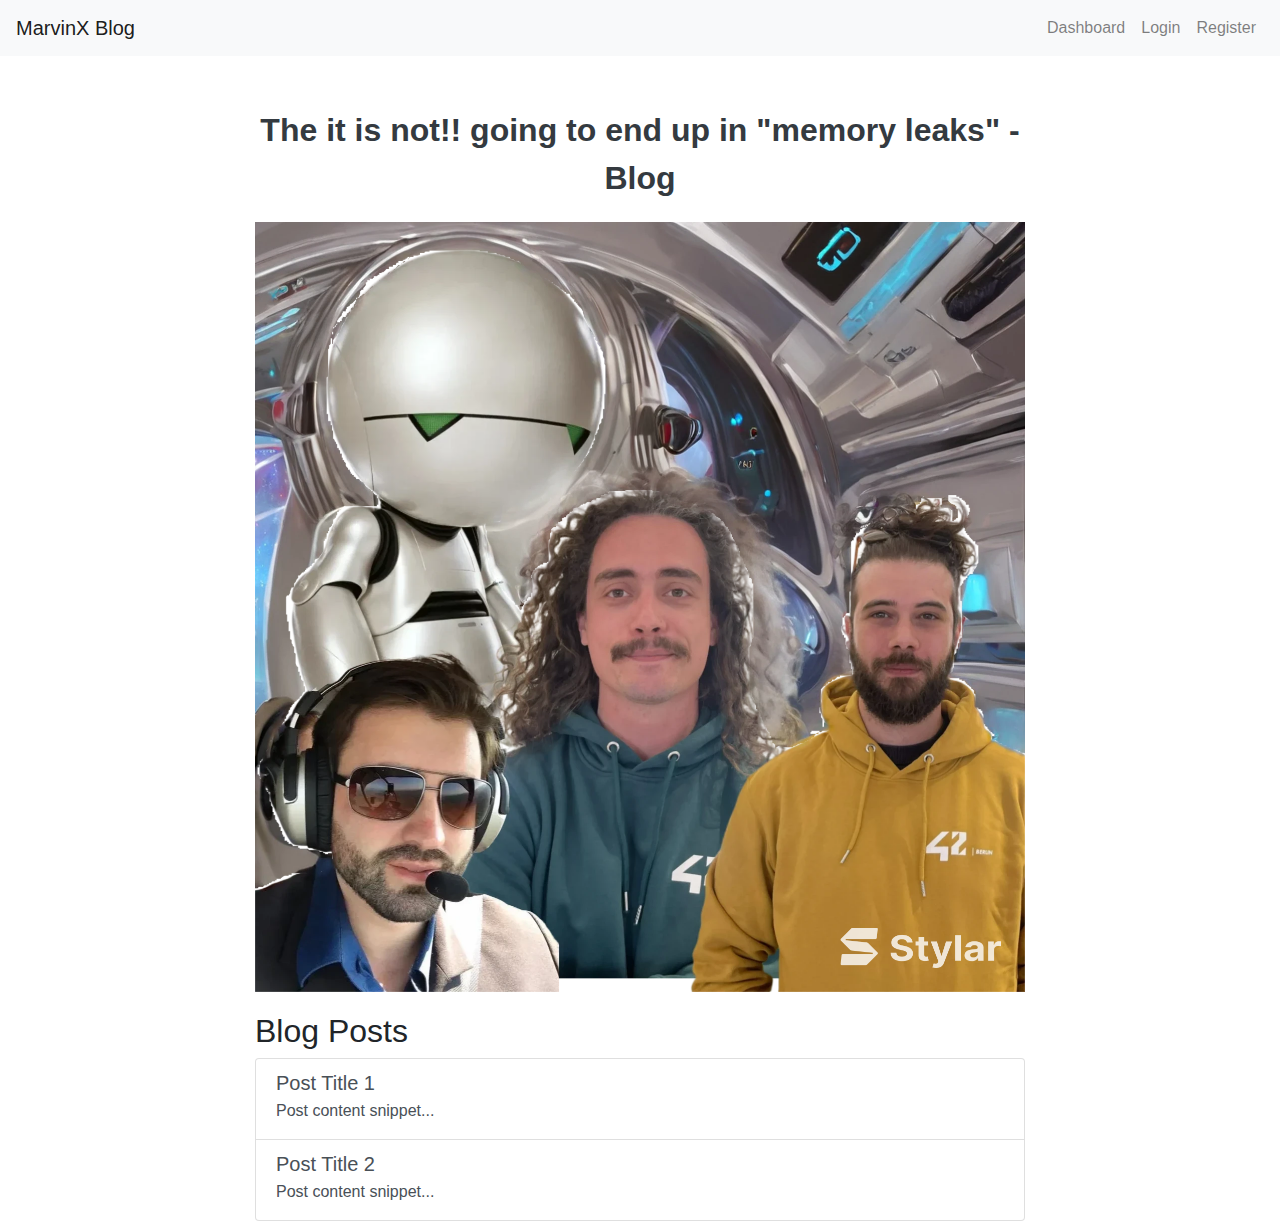
<file: extra/blog/index.html>
<!DOCTYPE html>
<html lang="en">

<head>
    <meta charset="UTF-8">
    <meta name="viewport" content="width=device-width, initial-scale=1.0">
    <title>Blog Posts</title>
    <link href="https://stackpath.bootstrapcdn.com/bootstrap/4.5.2/css/bootstrap.min.css" rel="stylesheet">
    <style>
        .container {
            max-width: 800px;
            margin-top: 50px;
        }

        .header-image {
            text-align: center;
            margin-bottom: 20px;
        }

        .header-image img {
            max-width: 100%;
            height: auto;
        }

        .header-title {
            text-align: center;
            margin-bottom: 20px;
            font-family: 'Arial', sans-serif;
            font-size: 2em;
            font-weight: bold;
            color: #343a40;
        }
    </style>
</head>

<body>
    <nav class="navbar navbar-expand-lg navbar-light bg-light">
        <a class="navbar-brand" href="/">MarvinX Blog</a>
        <button class="navbar-toggler" type="button" data-toggle="collapse" data-target="#navbarNav" aria-controls="navbarNav" aria-expanded="false" aria-label="Toggle navigation">
            <span class="navbar-toggler-icon"></span>
        </button>
        <div class="collapse navbar-collapse" id="navbarNav">
            <ul class="navbar-nav ml-auto">
                <li class="nav-item">
                    <a class="nav-link" href="/dashboard">Dashboard</a>
                </li>
                <li class="nav-item">
                    <a class="nav-link" href="login.html">Login</a>
                </li>
                <li class="nav-item">
                    <a class="nav-link" href="register.html">Register</a>
                </li>
            </ul>
        </div>
    </nav>
    <div class="container">
        <div class="header-title">The it is not!! going to end up in "memory leaks" - Blog</div>
        <div class="header-image">
            <img src="images/Layer5.png" alt="Header Image">
        </div>
        <h2>Blog Posts</h2>
        <div class="list-group">
            <a href="create_post.html" class="list-group-item list-group-item-action">
                <h5 class="mb-1">Post Title 1</h5>
                <p class="mb-1">Post content snippet...</p>
            </a>
            <a href="/post/2" class="list-group-item list-group-item-action">
                <h5 class="mb-1">Post Title 2</h5>
                <p class="mb-1">Post content snippet...</p>
            </a>
            <!-- Add more posts here -->
        </div>
    </div>
    <script src="https://code.jquery.com/jquery-3.5.1.slim.min.js"></script>
    <script src="https://cdn.jsdelivr.net/npm/@popperjs/core@2.5.2/dist/umd/popper.min.js"></script>
    <script src="https://stackpath.bootstrapcdn.com/bootstrap/4.5.2/js/bootstrap.min.js"></script>
</body>

</html>
</file>
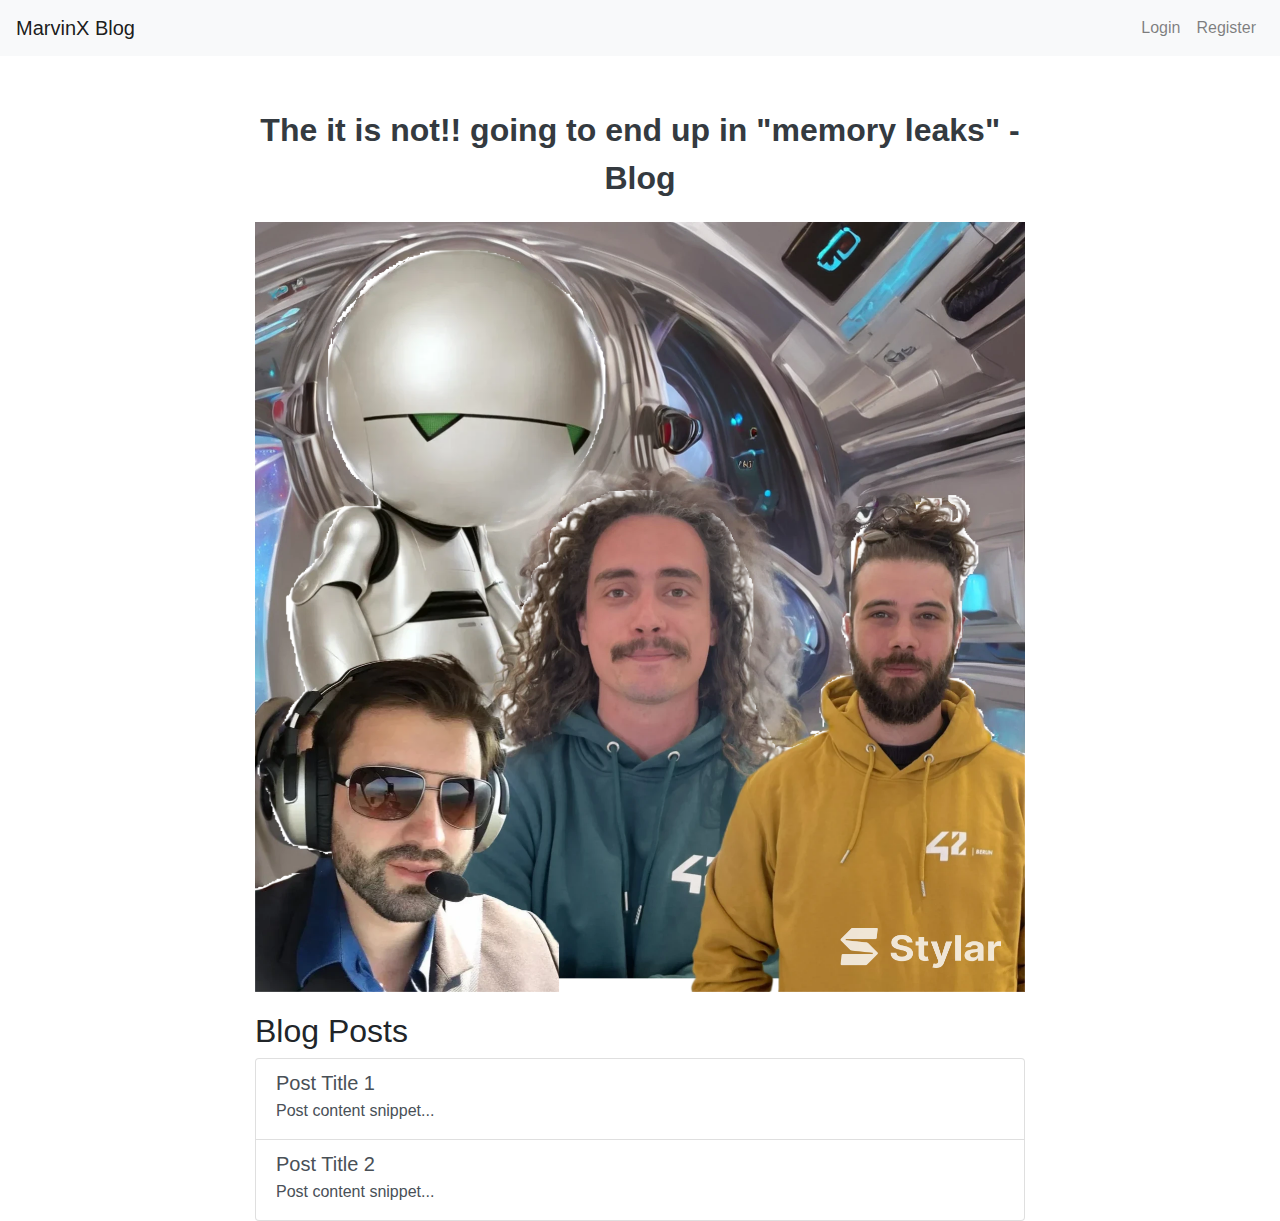
<file: extra/HTML/index.html>
<!DOCTYPE html>
<html lang="en">

<head>
    <meta charset="UTF-8">
    <meta name="viewport" content="width=device-width, initial-scale=1.0">
    <title>Blog Posts</title>
    <link href="https://stackpath.bootstrapcdn.com/bootstrap/4.5.2/css/bootstrap.min.css" rel="stylesheet">
    <style>
        .container {
            max-width: 800px;
            margin-top: 50px;
        }

        .header-image {
            text-align: center;
            margin-bottom: 20px;
        }

        .header-image img {
            max-width: 100%;
            height: auto;
        }

        .header-title {
            text-align: center;
            margin-bottom: 20px;
            font-family: 'Arial', sans-serif;
            font-size: 2em;
            font-weight: bold;
            color: #343a40;
        }
    </style>
</head>

<body>
    <nav class="navbar navbar-expand-lg navbar-light bg-light">
        <a class="navbar-brand" href="/">MarvinX Blog</a>
        <button class="navbar-toggler" type="button" data-toggle="collapse" data-target="#navbarNav" aria-controls="navbarNav" aria-expanded="false" aria-label="Toggle navigation">
            <span class="navbar-toggler-icon"></span>
        </button>
        <div class="collapse navbar-collapse" id="navbarNav">
            <ul class="navbar-nav ml-auto">
                <li class="nav-item">
                    <a class="nav-link" href="login.html">Login</a>
                </li>
                <li class="nav-item">
                    <a class="nav-link" href="register.html">Register</a>
                </li>
            </ul>
        </div>
    </nav>
    <div class="container">
        <div class="header-title">The it is not!! going to end up in "memory leaks" - Blog</div>
        <div class="header-image">
            <img src="images/Layer5.png" alt="Header Image">
        </div>
        <h2>Blog Posts</h2>
        <div class="list-group">
            <a href="create_post.html" class="list-group-item list-group-item-action">
                <h5 class="mb-1">Post Title 1</h5>
                <p class="mb-1">Post content snippet...</p>
            </a>
            <a href="/post/2" class="list-group-item list-group-item-action">
                <h5 class="mb-1">Post Title 2</h5>
                <p class="mb-1">Post content snippet...</p>
            </a>
            <!-- Add more posts here -->
        </div>
    </div>
    <script src="https://code.jquery.com/jquery-3.5.1.slim.min.js"></script>
    <script src="https://cdn.jsdelivr.net/npm/@popperjs/core@2.5.2/dist/umd/popper.min.js"></script>
    <script src="https://stackpath.bootstrapcdn.com/bootstrap/4.5.2/js/bootstrap.min.js"></script>
</body>

</html>
</file>
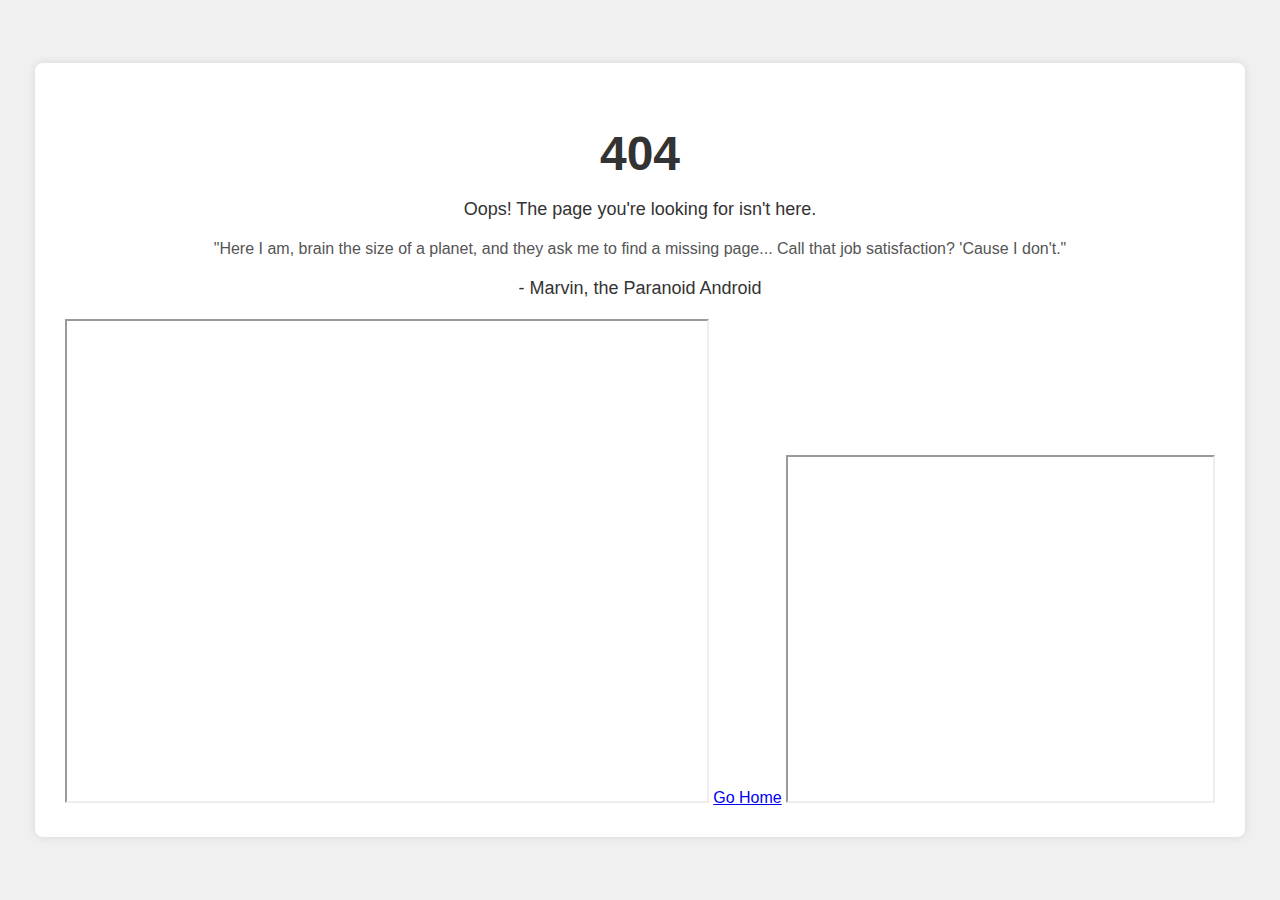
<file: extra/blog/404_MarvinX.html>
<!DOCTYPE html>
<html lang="en">
<head>
    <meta charset="UTF-8">
    <meta name="viewport" content="width=device-width, initial-scale=1.0">
    <title>404 Not Found</title>
    <style>
        html {
            position: relative;
            min-height: 100%;
        }
        body {
            background-color: #f0f0f0;
            color: #333;
            font-family: Arial, sans-serif;
            display: flex;
            justify-content: center;
            align-items: center;
            height: 100vh;
            margin: 0;
            text-align: center;
        }
        .container {
            background: #fff;
            padding: 30px;
            border-radius: 8px;
            box-shadow: 0 0 10px rgba(0,0,0,0.1);
        }
        h1 {
            font-size: 48px;
            margin-bottom: 10px;
        }
        p {
            font-size: 18px;
            margin-bottom: 20px;
        }
        .joke {
            font-size: 16px;
            color: #555;
        }
    </style>
</head>
<body>
    <div class="container">
        <h1>404</h1>
        <p>Oops! The page you're looking for isn't here.</p>
        <p class="joke">"Here I am, brain the size of a planet, and they ask me to find a missing page... Call that job satisfaction? 'Cause I don't."</p>
        <p>- Marvin, the Paranoid Android</p>
        <iframe  width="640" height="480" 
        src="https://pages.cs.wisc.edu/~veeve/404.html" 
        frameborder="3"></iframe>
        <a href="/" class="btn btn-primary">Go Home</a>
        
        <iframe  width="425" height="344" 
        src="https://memes.getyarn.io/yarn-clip/0121d8aa-e9e6-4fb6-a391-b10524967cab" 
        frameborder="1" allowfullscreen></iframe>

    </div>
</body>
</html>
</file>
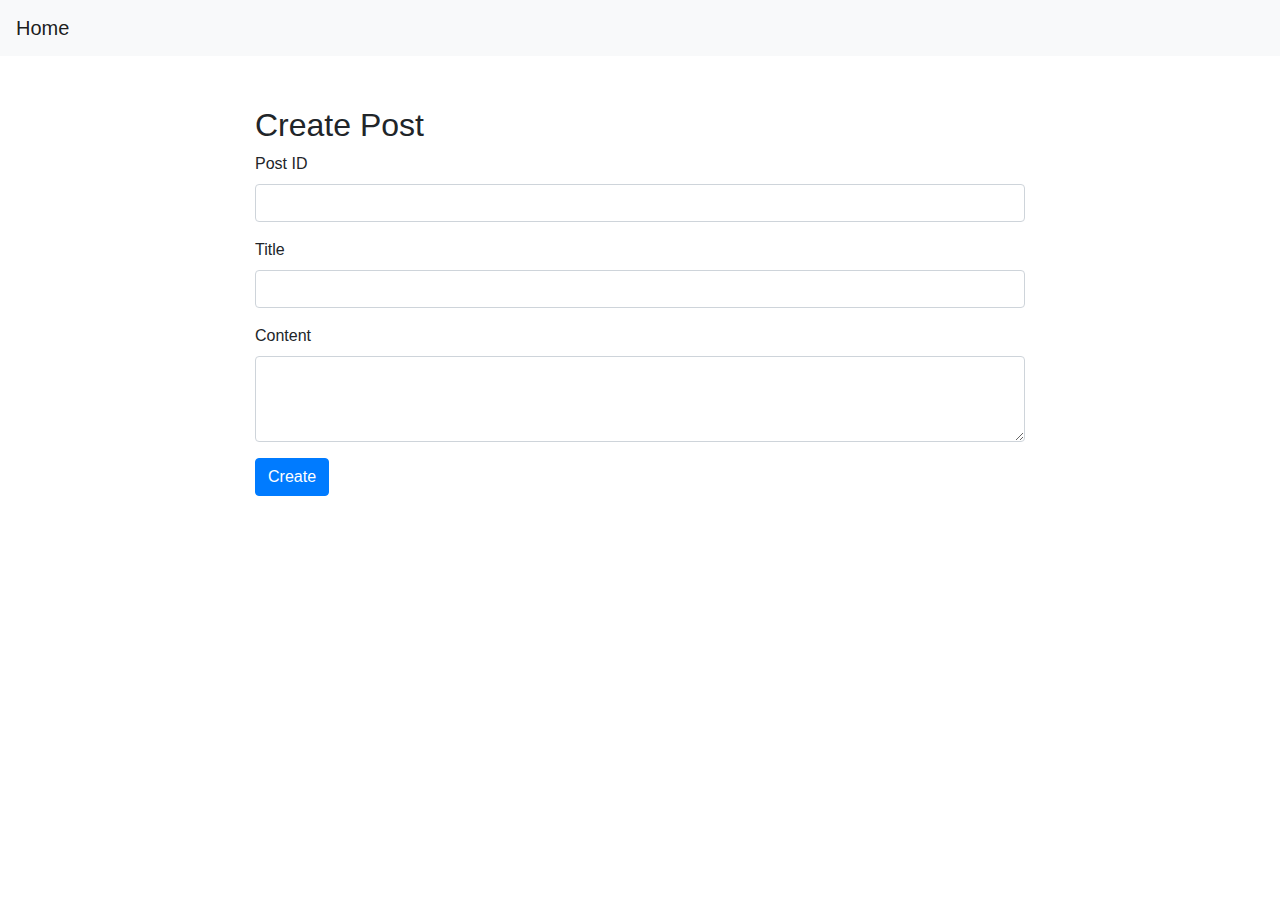
<file: extra/blog/create_post.html>
<!DOCTYPE html>
<html lang="en">
<head>
    <meta charset="UTF-8">
    <meta name="viewport" content="width=device-width, initial-scale=1.0">
    <title>Create Post</title>
    <link href="https://stackpath.bootstrapcdn.com/bootstrap/4.5.2/css/bootstrap.min.css" rel="stylesheet">
    <style>
        .container {
            max-width: 800px;
            margin-top: 50px;
        }
    </style>
</head>
<body>
    <nav class="navbar navbar-expand-lg navbar-light bg-light">
        <a class="navbar-brand" href="index.html">Home</a>
    </nav>
    <div class="container">
        <h2>Create Post</h2>
        <form action="/cgi/handle_db.py" method="POST">
            <input type="hidden" name="action" value="create_post">
            <div class="form-group">
                <label for="post_id">Post ID</label>
                <input type="text" class="form-control" id="post_id" name="post_id" required>
            </div>
            <div class="form-group">
                <label for="title">Title</label>
                <input type="text" class="form-control" id="title" name="title" required>
            </div>
            <div class="form-group">
                <label for="content">Content</label>
                <textarea class="form-control" id="content" name="content" rows="3" required></textarea>
            </div>
            <button type="submit" class="btn btn-primary">Create</button>
        </form>
    </div>
</body>
</html>
</file>
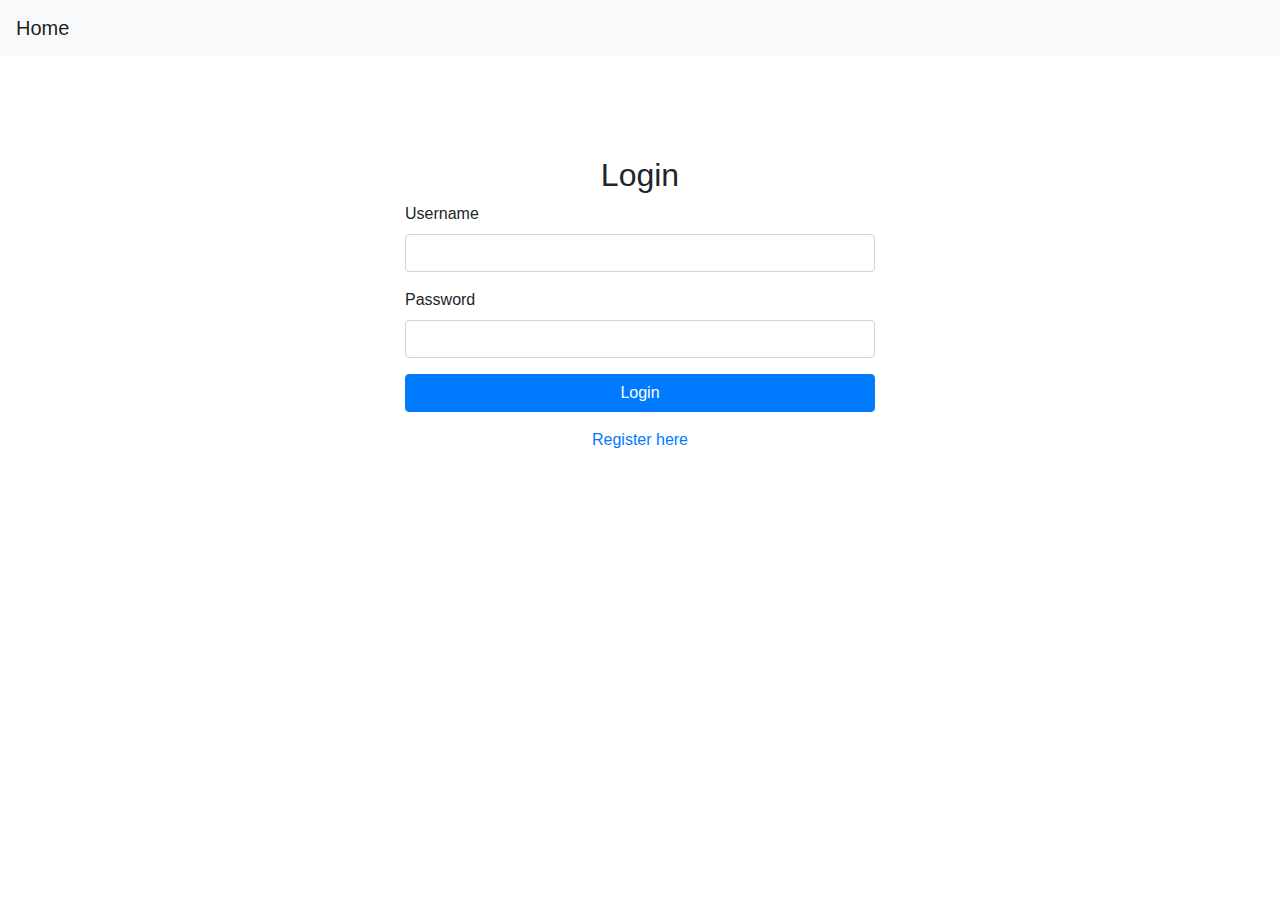
<file: extra/blog/login.html>
<!DOCTYPE html>
<html lang="en">
<head>
    <meta charset="UTF-8">
    <meta name="viewport" content="width=device-width, initial-scale=1.0">
    <title>Login</title>
    <link href="https://stackpath.bootstrapcdn.com/bootstrap/4.5.2/css/bootstrap.min.css" rel="stylesheet">
    <style>
        .container {
            max-width: 500px;
            margin-top: 100px;
        }
    </style>
</head>
<body>
    <nav class="navbar navbar-expand-lg navbar-light bg-light">
        <a class="navbar-brand" href="index.html">Home</a>
    </nav>
    <div class="container">
        <h2 class="text-center">Login</h2>
        <form action="/cgi/handle_db.py" method="POST">
            <input type="hidden" name="action" value="login">
            <div class="form-group">
                <label for="username">Username</label>
                <input type="text" class="form-control" id="username" name="username" required>
            </div>
            <div class="form-group">
                <label for="password">Password</label>
                <input type="password" class="form-control" id="password" name="password" required>
            </div>
            <button type="submit" class="btn btn-primary btn-block">Login</button>
            <p class="text-center mt-3"><a href="/register.html">Register here</a></p>
        </form>
    </div>
</body>
</html>
</file>
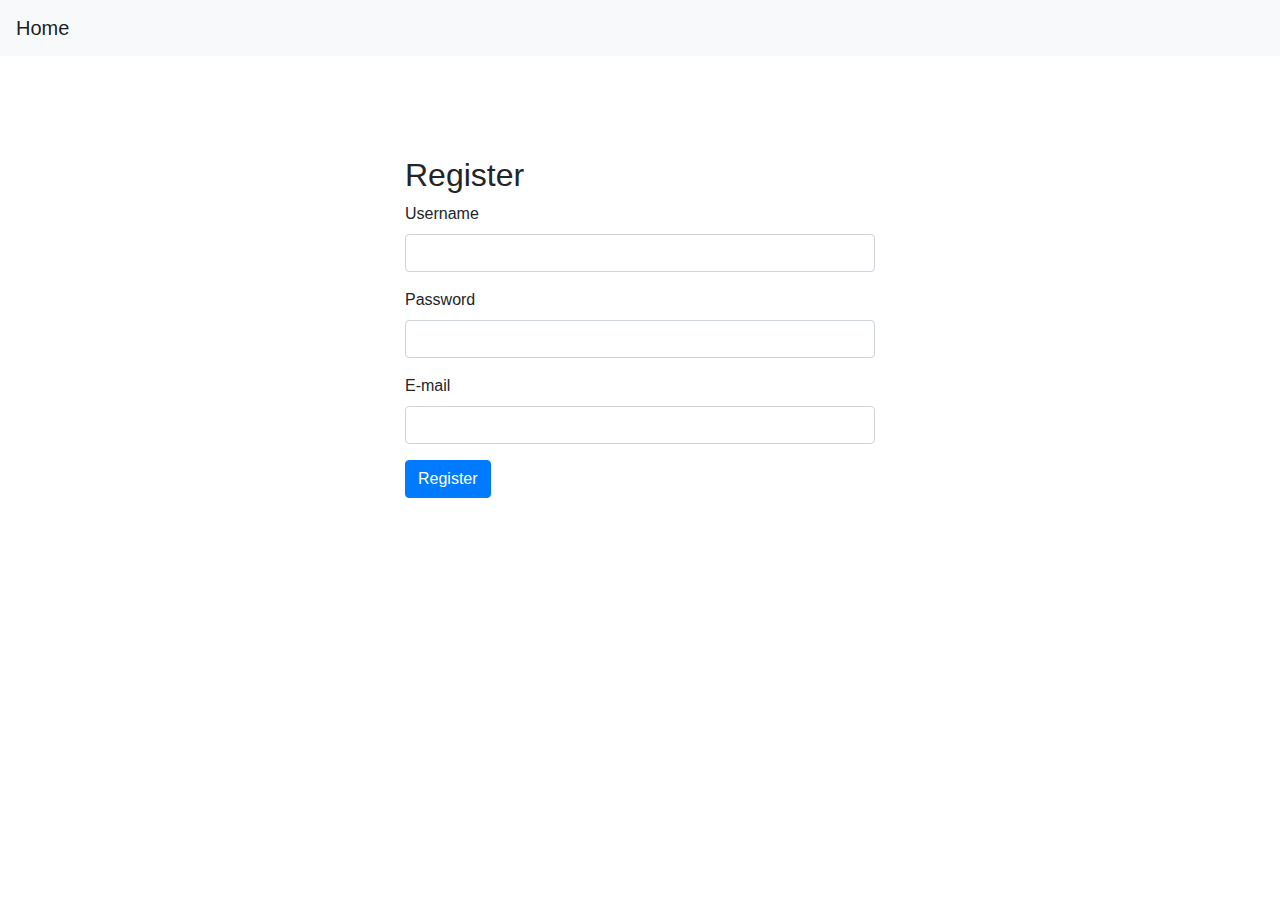
<file: extra/blog/register.html>
<!DOCTYPE html>
<html lang="en">
<head>
    <meta charset="UTF-8">
    <meta name="viewport" content="width=device-width, initial-scale=1.0">
    <title>Register</title>
    <link href="https://stackpath.bootstrapcdn.com/bootstrap/4.5.2/css/bootstrap.min.css" rel="stylesheet">
    <style>
        .container {
            max-width: 500px;
            margin-top: 100px;
        }
    </style>
</head>
<body>
    <nav class="navbar navbar-expand-lg navbar-light bg-light">
        <a class="navbar-brand" href="index.html">Home</a>
    </nav>
    <div class="container">
        <h2>Register</h2>
        <form action="/cgi/handle_db.py" method="POST">
            <input type="hidden" name="action" value="register">
            <div class="form-group">
                <label for="username">Username</label>
                <input type="text" class="form-control" id="username" name="username" required>
            </div>
            <div class="form-group">
                <label for="password">Password</label>
                <input type="password" class="form-control" id="password" name="password" required>
            </div>
            <div class="form-group">
                <label for="email">E-mail</label>
                <input type="email" class="form-control" id="email" name="email" required>
            </div>
            <button type="submit" class="btn btn-primary">Register</button>
        </form>
    </div>
</body>
</html>
</file>
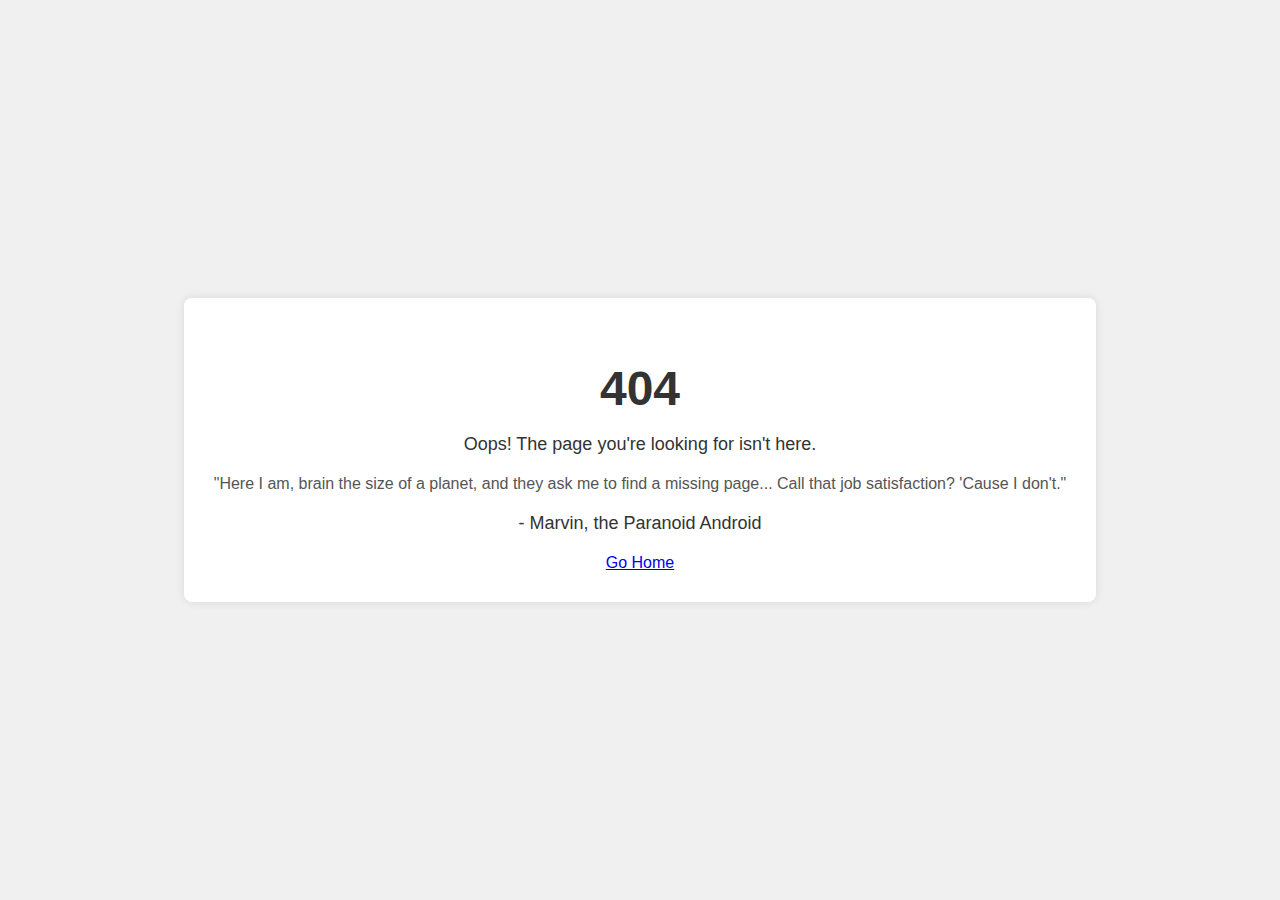
<file: extra/HTML/404_MarvinX.html>
<!DOCTYPE html>
<html lang="en">
<head>
    <meta charset="UTF-8">
    <meta name="viewport" content="width=device-width, initial-scale=1.0">
    <title>404 Not Found</title>
    <style>
        body {
            background-color: #f0f0f0;
            color: #333;
            font-family: Arial, sans-serif;
            display: flex;
            justify-content: center;
            align-items: center;
            height: 100vh;
            margin: 0;
            text-align: center;
        }
        .container {
            background: #fff;
            padding: 30px;
            border-radius: 8px;
            box-shadow: 0 0 10px rgba(0,0,0,0.1);
        }
        h1 {
            font-size: 48px;
            margin-bottom: 10px;
        }
        p {
            font-size: 18px;
            margin-bottom: 20px;
        }
        .joke {
            font-size: 16px;
            color: #555;
        }
    </style>
</head>
<body>
    <div class="container">
        <h1>404</h1>
        <p>Oops! The page you're looking for isn't here.</p>
        <p class="joke">"Here I am, brain the size of a planet, and they ask me to find a missing page... Call that job satisfaction? 'Cause I don't."</p>
        <p>- Marvin, the Paranoid Android</p>
        <a href="index.html" class="btn btn-primary">Go Home</a>
    </div>
</body>
</html>
</file>
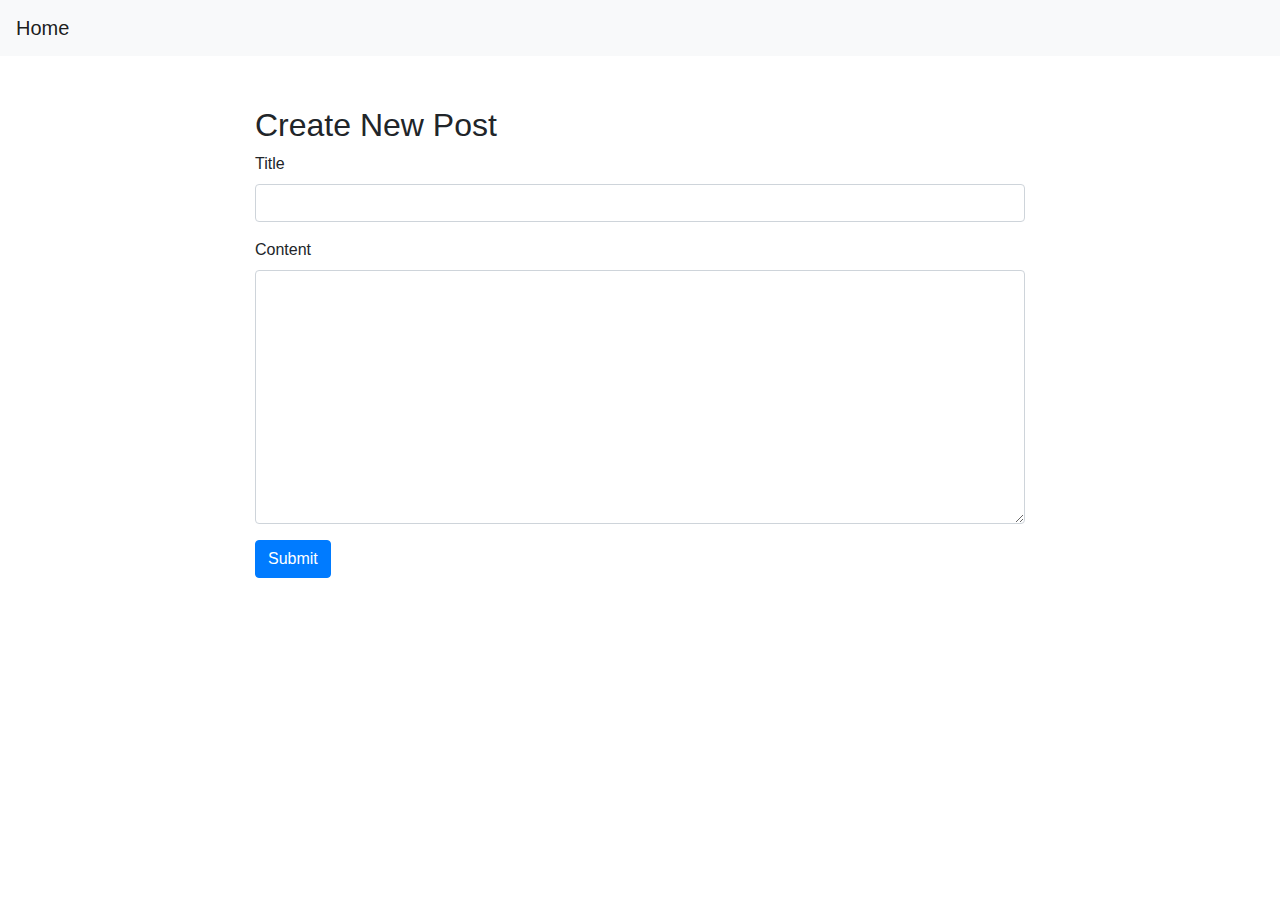
<file: extra/HTML/create_post.html>
<!DOCTYPE html>
<html lang="en">
<head>
    <meta charset="UTF-8">
    <meta name="viewport" content="width=device-width, initial-scale=1.0">
    <title>Create Post</title>
    <link href="https://stackpath.bootstrapcdn.com/bootstrap/4.5.2/css/bootstrap.min.css" rel="stylesheet">
    <style>
        .container {
            max-width: 800px;
            margin-top: 50px;
        }
    </style>
</head>
<body>
    <nav class="navbar navbar-expand-lg navbar-light bg-light">
        <a class="navbar-brand" href="index.html">Home</a>
    </nav>
    <div class="container">
        <h2>Create New Post</h2>
        <form action="/create-post" method="POST">
            <div class="form-group">
                <label for="title">Title</label>
                <input type="text" class="form-control" id="title" name="title" required>
            </div>
            <div class="form-group">
                <label for="content">Content</label>
                <textarea class="form-control" id="content" name="content" rows="10" required></textarea>
            </div>
            <button type="submit" class="btn btn-primary">Submit</button>
        </form>
    </div>
</body>
</html>
</file>
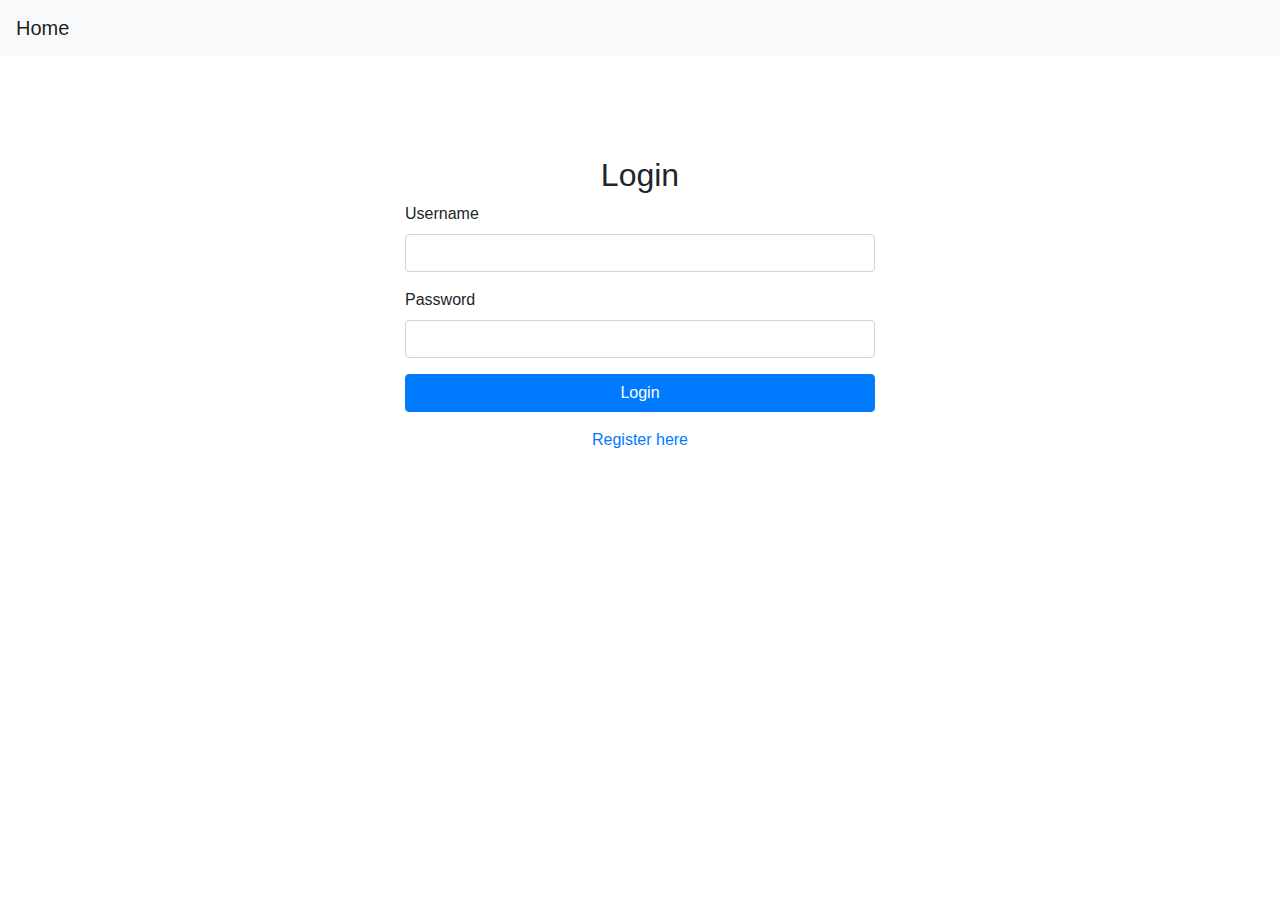
<file: extra/HTML/login.html>
<!DOCTYPE html>
<html lang="en">
<head>
    <meta charset="UTF-8">
    <meta name="viewport" content="width=device-width, initial-scale=1.0">
    <title>Login</title>
    <link href="https://stackpath.bootstrapcdn.com/bootstrap/4.5.2/css/bootstrap.min.css" rel="stylesheet">
    <style>
        .container {
            max-width: 500px;
            margin-top: 100px;
        }
    </style>
</head>
<body>
    <nav class="navbar navbar-expand-lg navbar-light bg-light">
        <a class="navbar-brand" href="index.html">Home</a>
    </nav>
    <div class="container">
        <h2 class="text-center">Login</h2>
        <form action="/login" method="POST">
            <div class="form-group">
                <label for="username">Username</label>
                <input type="text" class="form-control" id="username" name="username" required>
            </div>
            <div class="form-group">
                <label for="password">Password</label>
                <input type="password" class="form-control" id="password" name="password" required>
            </div>
            <button type="submit" class="btn btn-primary btn-block">Login</button>
            <p class="text-center mt-3"><a href="/register.html">Register here</a></p>
        </form>
    </div>
</body>
</html>
</file>
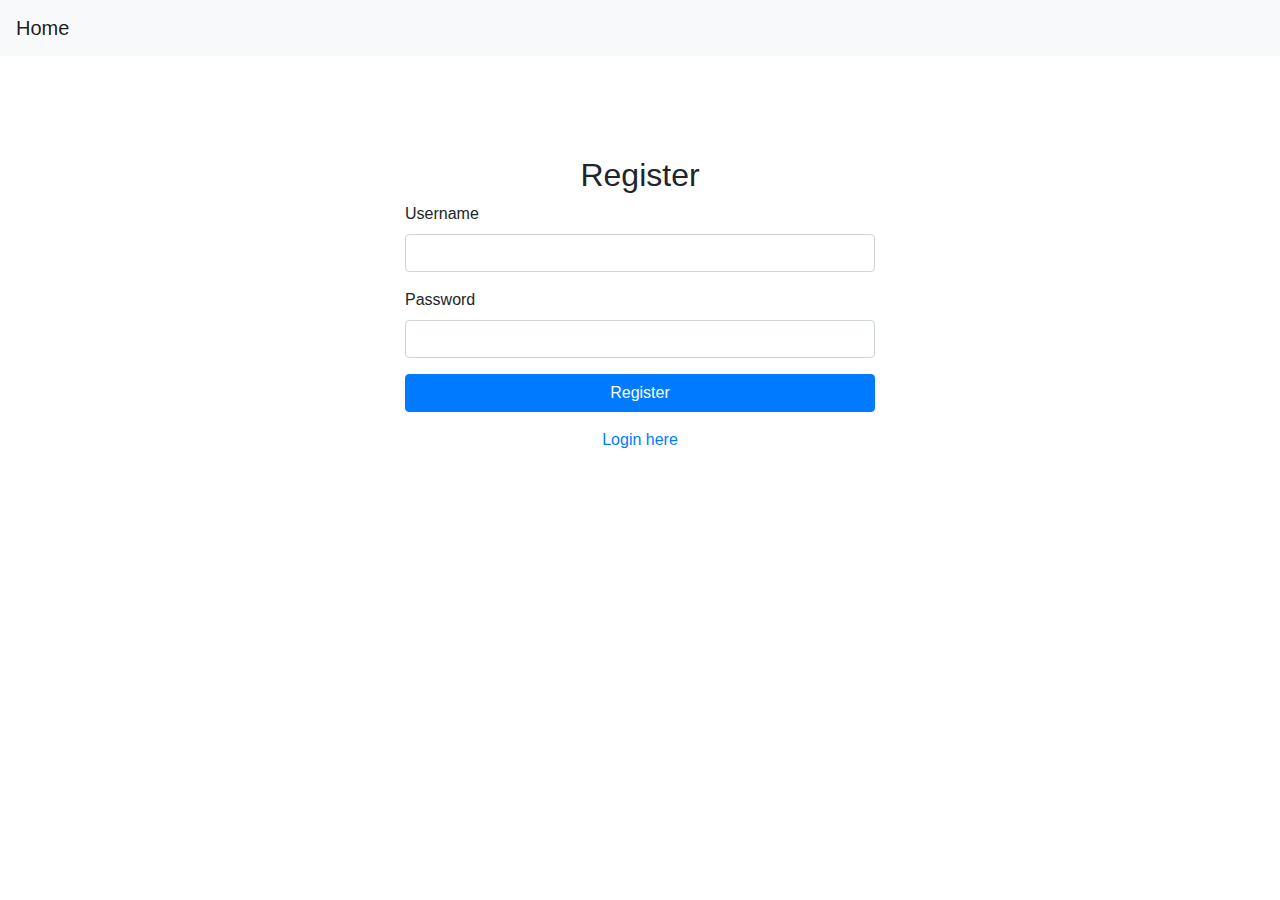
<file: extra/HTML/register.html>
<!DOCTYPE html>
<html lang="en">
<head>
    <meta charset="UTF-8">
    <meta name="viewport" content="width=device-width, initial-scale=1.0">
    <title>Register</title>
    <link href="https://stackpath.bootstrapcdn.com/bootstrap/4.5.2/css/bootstrap.min.css" rel="stylesheet">
    <style>
        .container {
            max-width: 500px;
            margin-top: 100px;
        }
    </style>
</head>
<body>
    <nav class="navbar navbar-expand-lg navbar-light bg-light">
        <a class="navbar-brand" href="index.html">Home</a>
    </nav>
    <div class="container">
        <h2 class="text-center">Register</h2>
        <form action="/register" method="POST">
            <div class="form-group">
                <label for="username">Username</label>
                <input type="text" class="form-control" id="username" name="username" required>
            </div>
            <div class="form-group">
                <label for="password">Password</label>
                <input type="password" class="form-control" id="password" name="password" required>
            </div>
            <button type="submit" class="btn btn-primary btn-block">Register</button>
            <p class="text-center mt-3"><a href="/login.html">Login here</a></p>
        </form>
    </div>
</body>
</html>
</file>
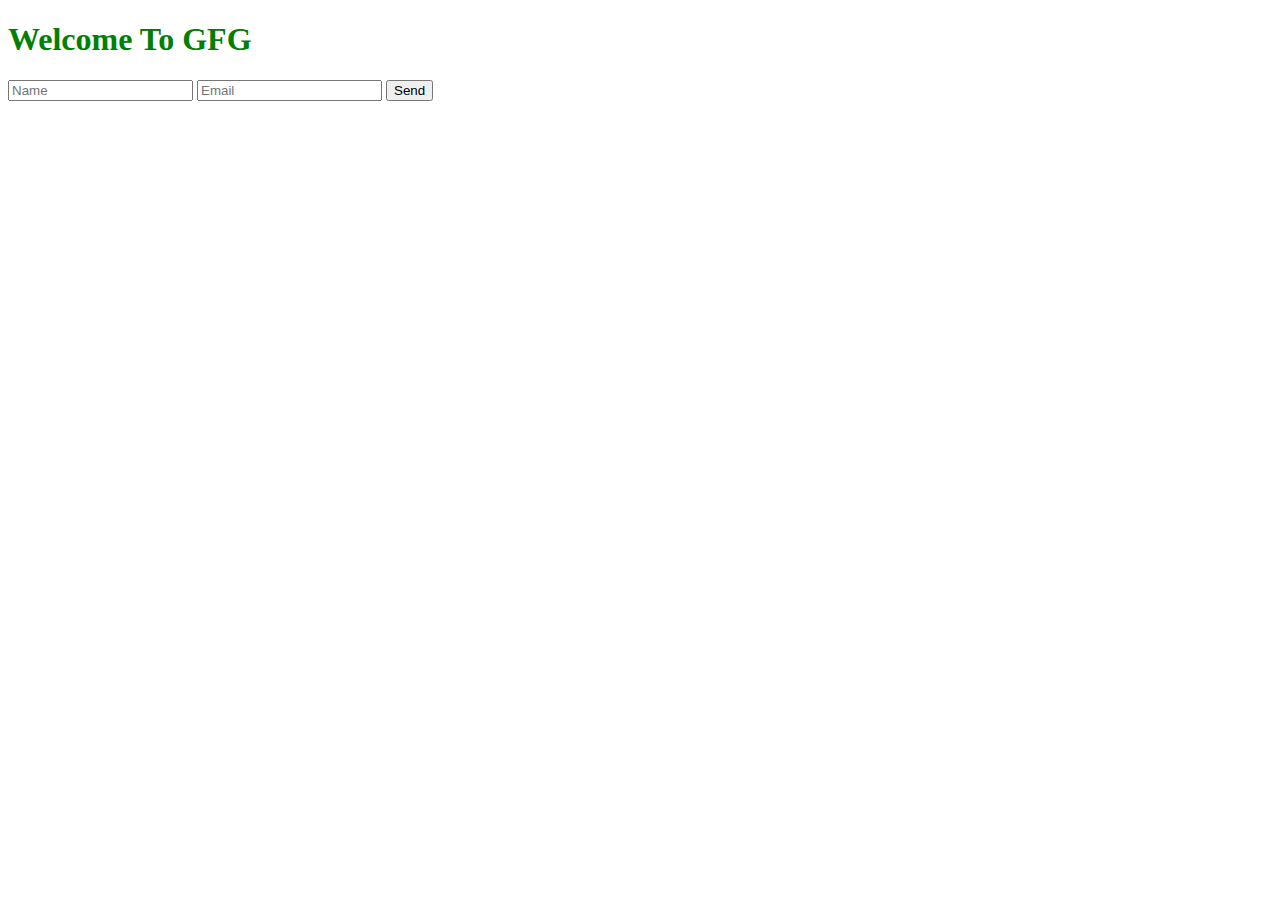
<file: extra/www/post_json.html>
<!DOCTYPE html>
<html>

<head>
    <title>Post JSON to Server</title>
    <script>
        function send() {
            let name = document.getElementById("name").value;
            let email = document.getElementById("email").value;
            let result = document.getElementById("result");

            const xhr = new XMLHttpRequest();

            // create a JSON object
            const json = {
                name: name,
                email: email,
            };

            // open request
            xhr.open("POST", "/data");

            // set `Content-Type` header
            xhr.setRequestHeader("Content-Type", 
                                 "application/json");

            // send request with JSON payload
            xhr.send(JSON.stringify(json));
        }
    </script>
</head>

<body>
    <h1 style="color: green">Welcome To GFG</h1>
    <input type="text" id="name" placeholder="Name" />
    <input type="email" id="email" placeholder="Email" />
    <button onclick="send()">Send</button>
</body>

</html>
</file>
